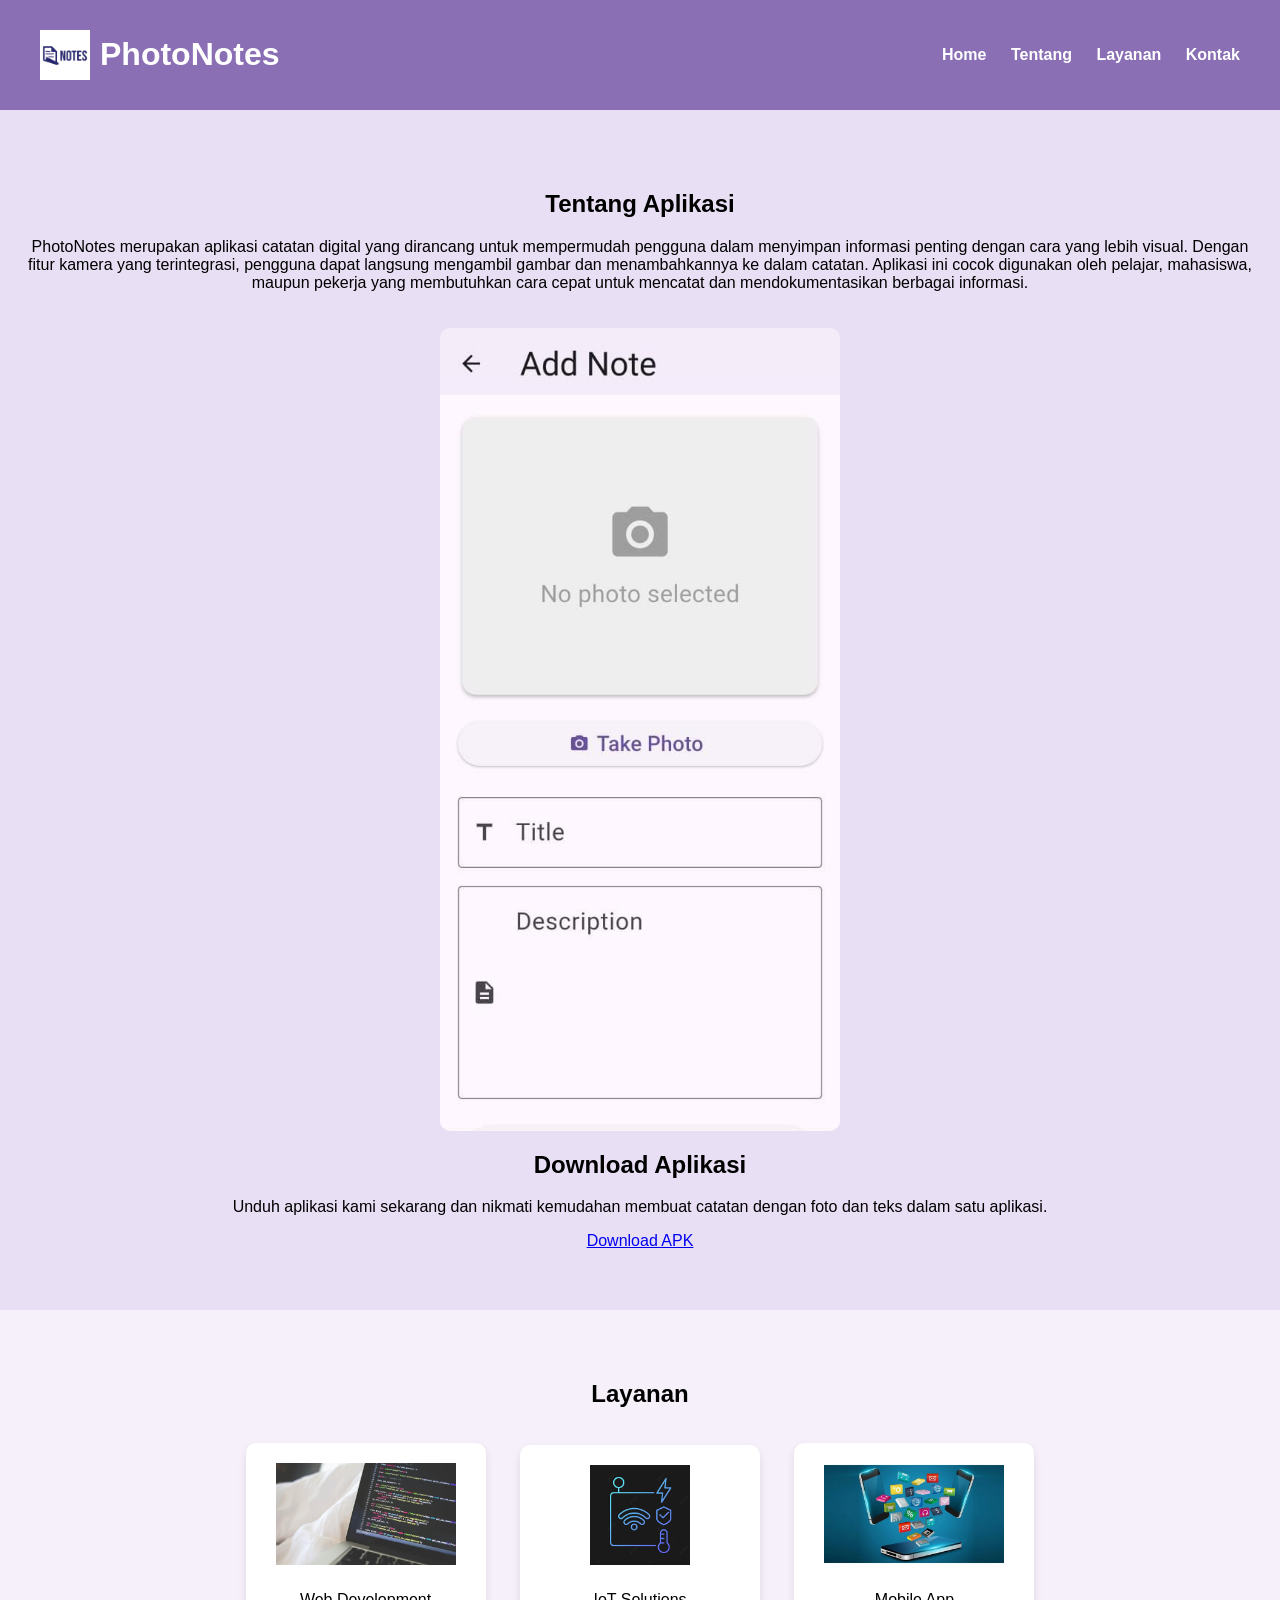
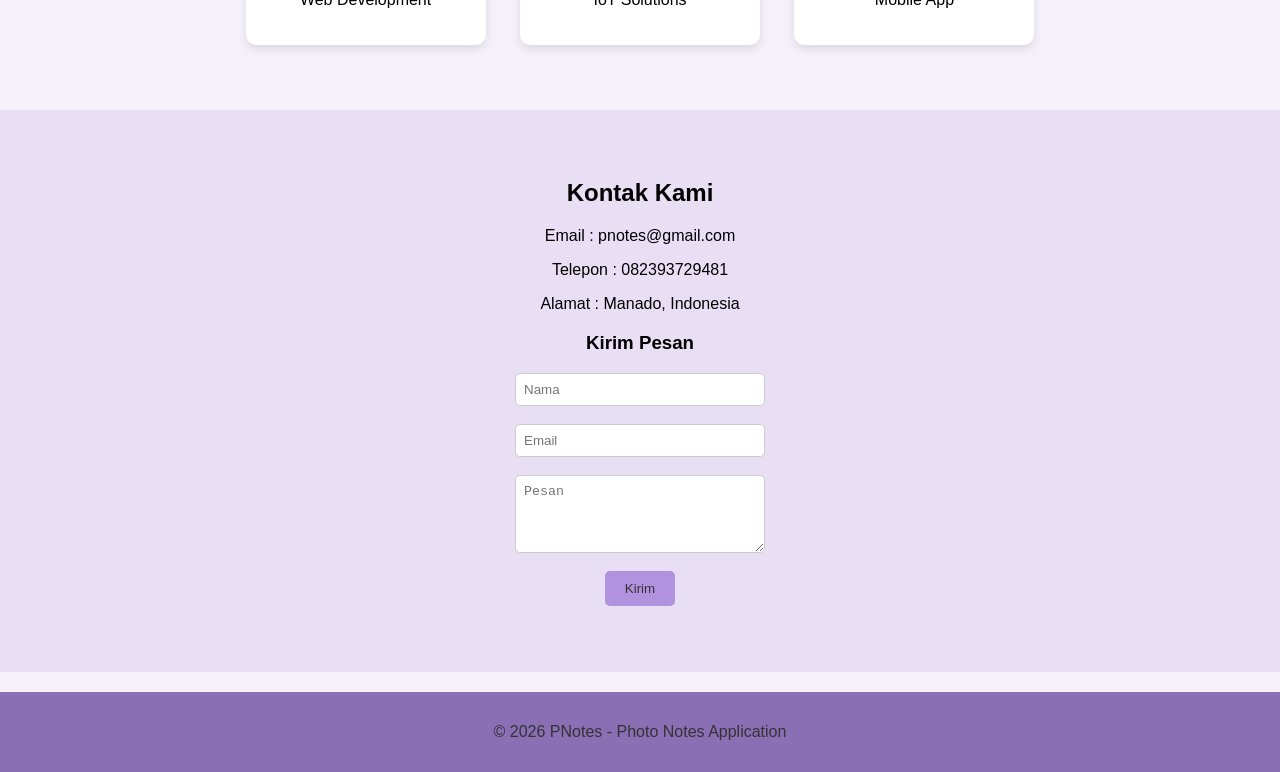
<file: index.html>
<html lang="id">
<head>
    <meta charset="UTF-8">
    <meta name="viewport" content="width=device-width,initial-scale=1,0">
    <title> PhotoNotes</title>
    <link rel="stylesheet" href="style.css">
    </head>
    <body>
       <header>
    <div class="logo">
        <img src="logo.jpg" alt="Logo Startup" width="50">
        <h1>PhotoNotes</h1>
    </div>

    <nav>
        <a href="home.html">Home</a>
        <a href="tentang.html">Tentang</a>
        <a href="layanan.html">Layanan</a>
        <a href="kontak.html">Kontak</a>
    </nav>
</header>
   <section class="hero" id="tentang">
    <h2>Tentang Aplikasi</h2>
    <p>PhotoNotes merupakan aplikasi catatan digital yang dirancang untuk mempermudah pengguna dalam menyimpan informasi penting dengan cara yang lebih visual. Dengan fitur kamera yang terintegrasi, pengguna dapat langsung mengambil gambar dan menambahkannya ke dalam catatan.
    Aplikasi ini cocok digunakan oleh pelajar, mahasiswa, maupun pekerja yang membutuhkan cara cepat untuk mencatat dan mendokumentasikan berbagai informasi.</p>

    <img src="ilustrasi.jpeg" alt="Pnotes Illustration" width="400">
    <section class="download">
    <h2>Download Aplikasi</h2>
    <p>Unduh aplikasi kami sekarang dan nikmati kemudahan membuat catatan dengan foto dan teks dalam satu aplikasi.</p>

    <div class="download-button">
        <a href="https://drive.google.com/file/d/1plkCMXDxEQi38cahwp2QboWsljkyTou9/view?usp=sharing" class="pnotes.apk">Download APK</a>
    </div>
</section>
</section>
    <section class="service" id="layanan">
    <h2>Layanan</h2>

    <div class="card">
        <img src="web.jpg" width="180">
        <p>Web Development</p>
    </div>

    <div class="card">
        <img src="IoT.jpg" width="100">
        <p>IoT Solutions</p>
    </div>

    <div class="card">
        <img src="app.webp" width="180">
        <p>Mobile App</p>
    </div>
</section>
<section class="kontak" id="kontak">
    <h2>Kontak Kami</h2>

    <p>Email : pnotes@gmail.com</p>
    <p>Telepon : 082393729481</p>
    <p>Alamat : Manado, Indonesia</p>

    <h3>Kirim Pesan</h3>

    <form>
        <input type="text" placeholder="Nama" required><br><br>
        <input type="email" placeholder="Email" required><br><br>
        <textarea placeholder="Pesan" rows="4"></textarea><br><br>
        <button type="submit">Kirim</button>
    </form>
</section>

    <footer>
<p>© 2026 PNotes - Photo Notes Application</p>
</footer>
    </body>
</html>
</file>
<file: style.css>
/* Mengatur font dan margin dasar */
body{
    font-family: Arial, sans-serif;
    margin:0;
    padding:0;
    background-color:#F5F0FA;
}

/* Header */
header{
    background-color:#8A6FB5;
    color:white;
    padding:15px 40px;
    display:flex;
    justify-content:space-between;
    align-items:center;
}

/* Logo */
.logo{
    display:flex;
    align-items:center;
    gap:10px;
}

/* Menu navigasi */
nav a{
    color:white;
    text-decoration:none;
    margin-left:20px;
    font-weight:bold;
}

nav a:hover{
    color:#121213;
}

/* Hero section */
.hero{
    text-align:center;
    padding:60px 20px;
    background-color:#E9DFF5;
}

.hero img{
    margin-top:20px;
    border-radius:10px;
}

/* Section layanan */
.service{
    text-align:center;
    padding:50px 20px;
}

/* Card layanan */
.card{
    display:inline-block;
    background:#FFFFFF;
    margin:15px;
    padding:20px;
    width:200px;
    border-radius:10px;
    box-shadow:0 4px 8px rgba(0,0,0,0.1);
}

.card img{
    margin-bottom:10px;
}

/* Section kontak */
.kontak{
    text-align:center;
    background:#E9DFF5;
    padding:50px 20px;
}

.kontak input,
.kontak textarea{
    width:250px;
    padding:8px;
    border:1px solid #ccc;
    border-radius:5px;
}

.kontak button{
    padding:10px 20px;
    background:#b192de;
    border:none;
    color:#333333;
    border-radius:5px;
    cursor:pointer;
}

.kontak button:hover{
    background:#7B5AA6;
}

/* Footer */
footer{
    text-align:center;
    background:#8A6FB5;
    color:#333333;
    padding:15px;
    margin-top:20px;
}
</file>
